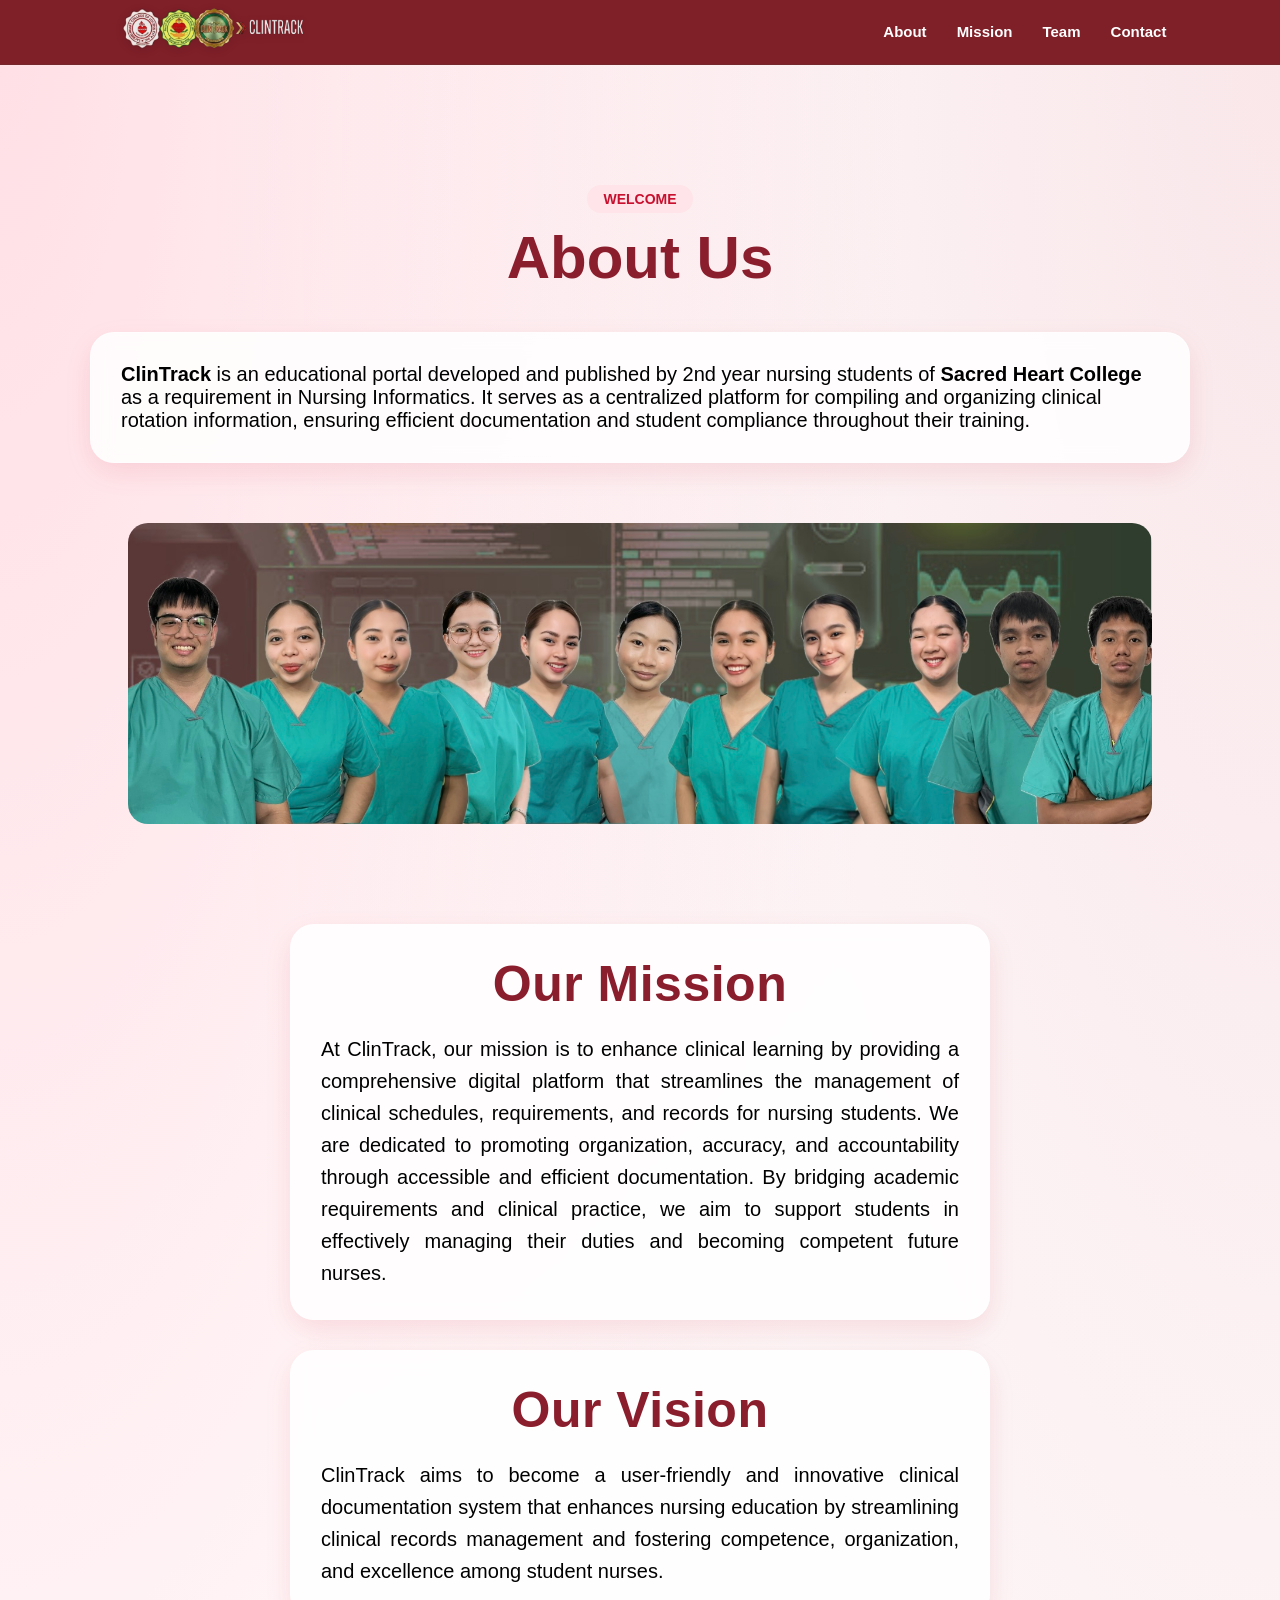
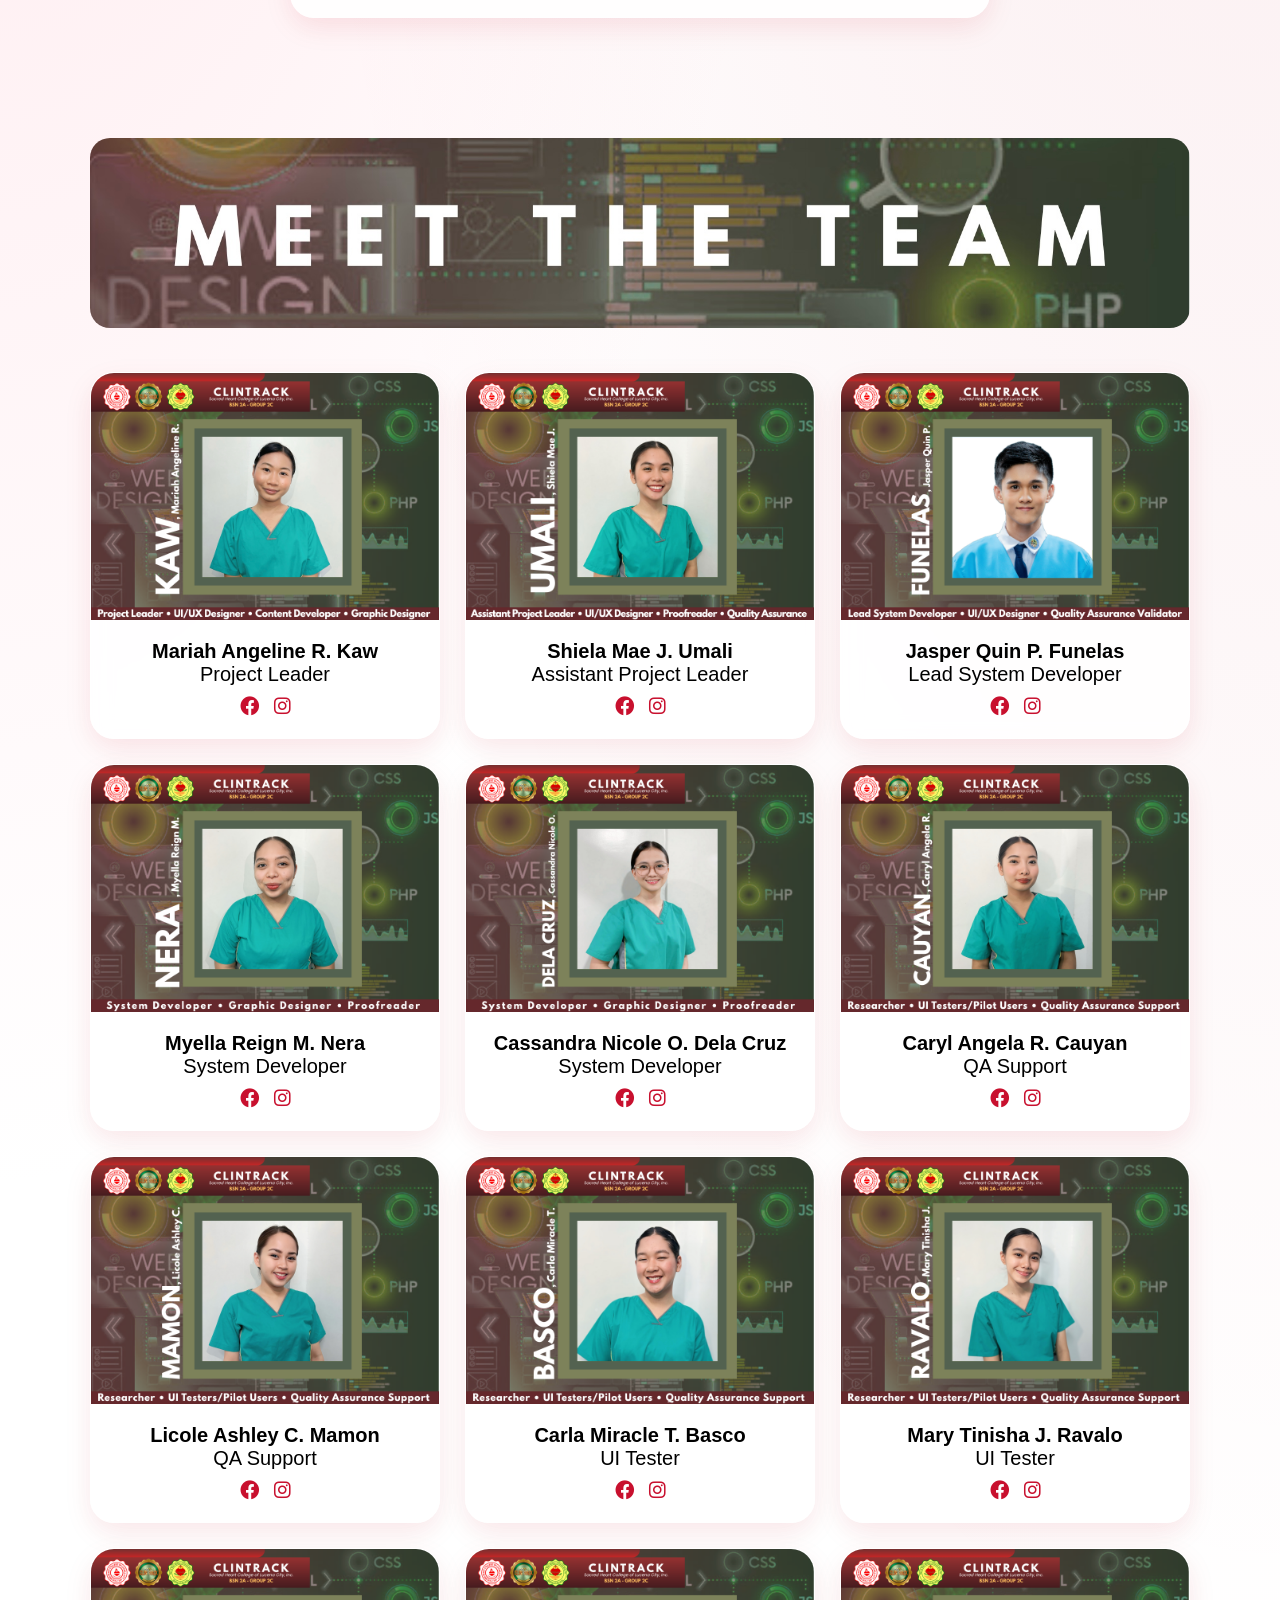
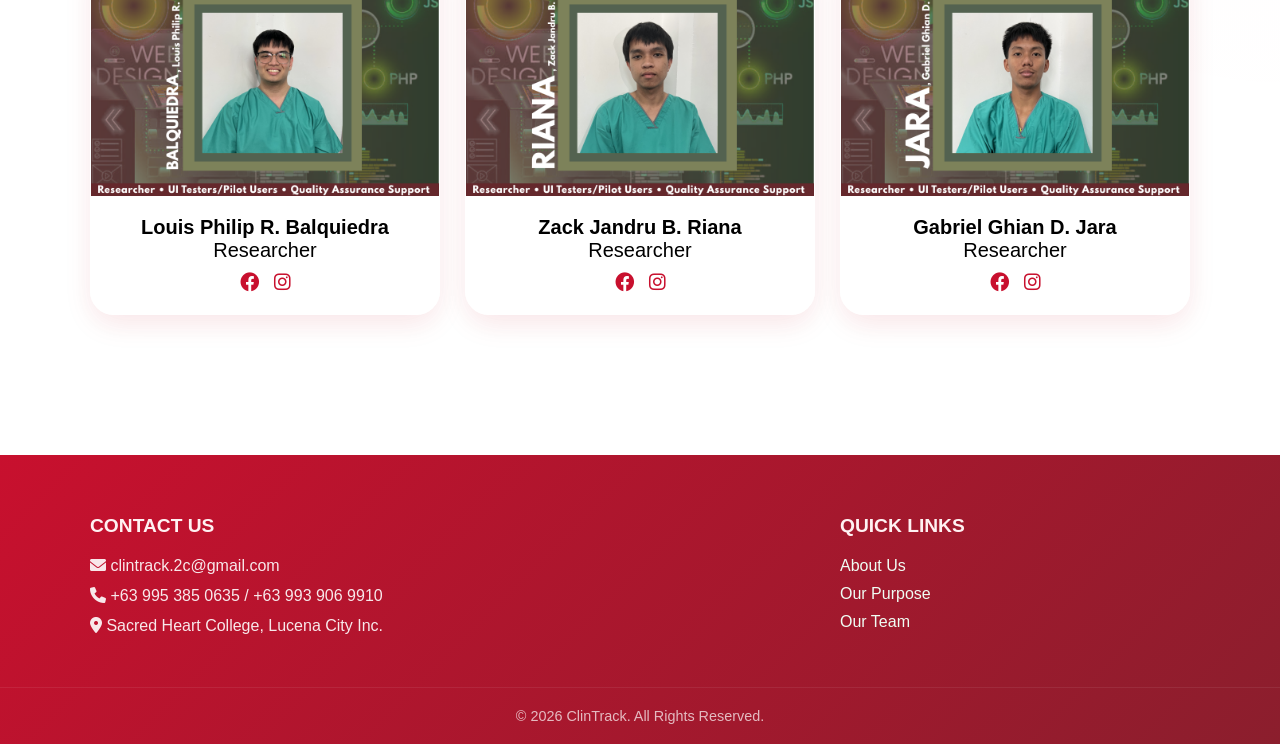
<file: AboutUs.html>
<!DOCTYPE html>
<html lang="en">
<head>
    <meta charset="UTF-8">
    <meta name="viewport" content="width=device-width, initial-scale=1.0">
    <title>About Us - ClinTrack</title>
    <link rel="stylesheet" href="https://cdnjs.cloudflare.com/ajax/libs/font-awesome/6.0.0/css/all.min.css">
    <link rel="stylesheet" href="AboutUs.css">
</head>
<body>
   <nav class="navbar">
    <div class="nav-container">
        <a href="#" class="logo-link">
            <img src="shc_header.png" alt="ClinTrack Logo" class="header-logo">
        </a>
        <div class="hamburger" id="hamburger-menu" aria-label="Toggle navigation" tabindex="0">
            <span></span>
            <span></span>
            <span></span>
        </div>
        <ul class="nav-links" id="nav-links">
            <li><a href="#about">About</a></li>
            <li><a href="#purpose">Mission</a></li>
            <li><a href="#team">Team</a></li>
            <li><a href="#contact">Contact</a></li>
        </ul>
    </div>
</nav>

<div class="nav-spacer"></div>
    <section id="about" class="container fade">
        <div class="text-center">
            <span class="section-tag">Welcome</span>
            <h2 class="section-title">About Us</h2>
        </div>
        <div class="card">
            <p>
                <strong>ClinTrack</strong> is an educational portal developed and published by 2nd year nursing students of <strong>Sacred Heart College</strong> as a requirement in Nursing Informatics. It serves as a centralized platform for compiling and organizing clinical rotation information, ensuring efficient documentation and student compliance throughout their training.
            </p>
        </div>
    </section>

    <div>
    <img src="ni about us.png" class="divider">
</div>


    <section id="purpose" class="container fade">
  <div class="mission-vision-stack">

    <!-- Mission -->
    <div>
      <div class="card mission-card">
        <div class="card-header">
          <div class="card-icon">
          </div>
          <h3>Our Mission</h3>
        </div>
        <p>
          At ClinTrack, our mission is to enhance clinical learning by providing a comprehensive digital platform that streamlines the management of clinical schedules, requirements, and records for nursing students. We are dedicated to promoting organization, accuracy, and accountability through accessible and efficient documentation. By bridging academic requirements and clinical practice, we aim to support students in effectively managing their duties and becoming competent future nurses.
        </p>
      </div>
    </div>

    <!-- Vision -->
    <div>
      <div class="card vision-card">
        <div class="card-header">
          <div class="card-icon">
          </div>
          <h3>Our Vision</h3>
        </div>
        <p>
          ClinTrack aims to become a user-friendly and innovative clinical documentation system that enhances nursing education by streamlining clinical records management and fostering competence, organization, and excellence among student nurses.
        </p>
      </div>
    </div>

  </div>
</section>

    <section id="team" class="container fade">
        <img src="(0).png" alt="Meet the Team Banner" class="team-banner">
        <div class="team-grid">
            <div class="card member">
                <div class="member-img-container">
                    <img src="(1).png" alt="Team Member" class="enlarge-trigger">
                    <div class="img-overlay"><i class="fa-solid fa-magnifying-glass-plus"></i></div>
                </div>
                <div class="member-info">
                    <h4>Mariah Angeline R. Kaw</h4>
                    <p>Project Leader</p>
                    <div class="social-links">
                        <a href="https://www.facebook.com/share/1LPTchJ7Dq/?mibextid=wwXIfr" target="_blank" rel="noopener noreferrer"><i class="fa-brands fa-facebook"></i></a>
                        <a href="https://www.instagram.com/dsnycs?igsh=NXVrY3VkMWR0bHhm&utm_source=qr" target="_blank" rel="noopener noreferrer"><i class="fa-brands fa-instagram"></i></a>
                    </div>
                </div>
            </div>
            <div class="card member">
                <div class="member-img-container">
                    <img src="(2).png" alt="Team Member" class="enlarge-trigger">
                    <div class="img-overlay"><i class="fa-solid fa-magnifying-glass-plus"></i></div>
                </div>
                <div class="member-info">
                    <h4>Shiela Mae J. Umali</h4>
                    <p>Assistant Project Leader</p>
                    <div class="social-links">
                        <a href="https://www.facebook.com/share/1B9ASkxDVj/" target="_blank" rel="noopener noreferrer"><i class="fa-brands fa-facebook"></i></a>
                        <a href="https://www.instagram.com/heyitsmehale?igsh=MWJqaHNycTlhM2NlNg==" target="_blank" rel="noopener noreferrer"><i class="fa-brands fa-instagram"></i></a>
                    </div>
                </div>
            </div>
            <div class="card member">
                <div class="member-img-container">
                    <img src="(3).png" alt="Team Member" class="enlarge-trigger">
                    <div class="img-overlay"><i class="fa-solid fa-magnifying-glass-plus"></i></div>
                </div>
                <div class="member-info">
                    <h4>Jasper Quin P. Funelas</h4>
                    <p>Lead System Developer</p>
                    <div class="social-links">
                        <a href="https://www.facebook.com/jasperquin.funelas.3" target="_blank" rel="noopener noreferrer"><i class="fa-brands fa-facebook"></i></a>
                        <a href="https://www.instagram.com/aper.kin/" target="_blank" rel="noopener noreferrer"><i class="fa-brands fa-instagram"></i></a>
                    </div>
                </div>
            </div>
            <div class="card member">
                <div class="member-img-container">
                    <img src="(4).png" alt="Team Member" class="enlarge-trigger">
                    <div class="img-overlay"><i class="fa-solid fa-magnifying-glass-plus"></i></div>
                </div>
                <div class="member-info">
                    <h4>Myella Reign M. Nera</h4>
                    <p>System Developer</p>
                    <div class="social-links">
                        <a href="https://www.facebook.com/rosesarerei?" target="_blank" rel="noopener noreferrer"><i class="fa-brands fa-facebook"></i></a>
                        <a href="https://www.instagram.com/reignnera?igsh=ZDl4bmZzZnJlY3Fn&utm_source=qr" target="_blank" rel="noopener noreferrer"><i class="fa-brands fa-instagram"></i></a>
                    </div>
                </div>
            </div>
            <div class="card member">
                <div class="member-img-container">
                    <img src="(5).png" alt="Team Member" class="enlarge-trigger">
                    <div class="img-overlay"><i class="fa-solid fa-magnifying-glass-plus"></i></div>
                </div>
                <div class="member-info">
                    <h4>Cassandra Nicole O. Dela Cruz</h4>
                    <p>System Developer</p>
                    <div class="social-links">
                        <a href="https://www.facebook.com/share/1Hsuv8eGUY/?mibextid=wwXIfr" target="_blank" rel="noopener noreferrer"><i class="fa-brands fa-facebook"></i></a>
                        <a href="https://www.instagram.com/o_ecien?igsh=MWw2bGhoMmlkbHM0ZQ%3D%3D&utm_source=qr" target="_blank" rel="noopener noreferrer"><i class="fa-brands fa-instagram"></i></a>
                    </div>
                </div>
            </div>
            <div class="card member">
                <div class="member-img-container">
                    <img src="(6).png" alt="Team Member" class="enlarge-trigger">
                    <div class="img-overlay"><i class="fa-solid fa-magnifying-glass-plus"></i></div>
                </div>
                <div class="member-info">
                    <h4>Caryl Angela R. Cauyan</h4>
                    <p>QA Support</p>
                    <div class="social-links">
                        <a href="https://www.facebook.com/carylangela.cauyan?" target="_blank" rel="noopener noreferrer"><i class="fa-brands fa-facebook"></i></a>
                        <a href="https://www.instagram.com/ry.chiie?igsh=MW0yZDVnNDc0dnc4MA%3D%3D&utm_source=qr" target="_blank" rel="noopener noreferrer"><i class="fa-brands fa-instagram"></i></a>
                    </div>
                </div>
            </div>
            <div class="card member">
                <div class="member-img-container">
                    <img src="(7).png" alt="Team Member" class="enlarge-trigger">
                    <div class="img-overlay"><i class="fa-solid fa-magnifying-glass-plus"></i></div>
                </div>
                <div class="member-info">
                    <h4>Licole Ashley C. Mamon</h4>
                    <p>QA Support</p>
                    <div class="social-links">
                       <a href="https://www.facebook.com/share/1Hsuv8eGUY/?mibextid=wwXIfr" target="_blank" rel="noopener noreferrer"><i class="fa-brands fa-facebook"></i></a>
                        <a href="https://www.instagram.com/iamlicoleashley?igsh=MWtid2pjMGY5MTlsbQ%3D%3D&utm_source=qr" target="_blank" rel="noopener noreferrer"><i class="fa-brands fa-instagram"></i></a>
                    </div>
                </div>
            </div>
            <div class="card member">
                <div class="member-img-container">
                    <img src="(8).png" alt="Team Member" class="enlarge-trigger">
                    <div class="img-overlay"><i class="fa-solid fa-magnifying-glass-plus"></i></div>
                </div>
                <div class="member-info">
                    <h4>Carla Miracle T. Basco</h4>
                    <p>UI Tester</p>
                    <div class="social-links">
                        <a href="https://www.facebook.com/share/1CGJiCYxgs/" target="_blank" rel="noopener noreferrer"><i class="fa-brands fa-facebook"></i></a>
                        <a href="https://www.instagram.com/cmxx.07?igsh=MWF1d3R3NXQ0MDN1dQ==" target="_blank" rel="noopener noreferrer"><i class="fa-brands fa-instagram"></i></a>
                    </div>
                </div>
            </div>
            <div class="card member">
                <div class="member-img-container">
                    <img src="(9).png" alt="Team Member" class="enlarge-trigger">
                    <div class="img-overlay"><i class="fa-solid fa-magnifying-glass-plus"></i></div>
                </div>
                <div class="member-info">
                    <h4>Mary Tinisha J. Ravalo</h4>
                    <p>UI Tester</p>
                    <div class="social-links">
                        <a href="https://www.facebook.com/share/1CeXa1UZXS/" target="_blank" rel="noopener noreferrer"><i class="fa-brands fa-facebook"></i></a>
                        <a href="https://www.instagram.com/tinishacazzy?igsh=YTMyZjltOWwxdTBs" target="_blank" rel="noopener noreferrer"><i class="fa-brands fa-instagram"></i></a>
                    </div>
                </div>
            </div>
            <div class="card member">
                <div class="member-img-container">
                    <img src="(10).png" alt="Team Member" class="enlarge-trigger">
                    <div class="img-overlay"><i class="fa-solid fa-magnifying-glass-plus"></i></div>
                </div>
                <div class="member-info">
                    <h4>Louis Philip R. Balquiedra</h4>
                    <p>Researcher</p>
                    <div class="social-links">
                        <a href="https://www.facebook.com/share/1BVkCToYMU/?mibextid=wwXIfr" target="_blank" rel="noopener noreferrer"><i class="fa-brands fa-facebook"></i></a>
                        <a href="https://www.instagram.com/louis_balquiedra?igsh=MXRjaTFkaXU3ODluOA==" target="_blank" rel="noopener noreferrer"><i class="fa-brands fa-instagram"></i></a>
                    </div>
                </div>
            </div>
            <div class="card member">
                <div class="member-img-container">
                    <img src="(11).png" alt="Team Member" class="enlarge-trigger">
                    <div class="img-overlay"><i class="fa-solid fa-magnifying-glass-plus"></i></div>
                </div>
                <div class="member-info">
                    <h4>Zack Jandru B. Riana</h4>
                    <p>Researcher</p>
                    <div class="social-links">
                        <a href="https://www.facebook.com/share/1BFgvFfc4u/?mibextid=wwXIfr" target="_blank" rel="noopener noreferrer"><i class="fa-brands fa-facebook"></i></a>
                        <a href="https://www.instagram.com/zack75grades?igsh=eWxvNXBqdXViMXNp&utm_source=qr" target="_blank" rel="noopener noreferrer"><i class="fa-brands fa-instagram"></i></a>
                    </div>
                </div>
            </div>
            <div class="card member">
                <div class="member-img-container">
                    <img src="(12).png" alt="Team Member" class="enlarge-trigger">
                    <div class="img-overlay"><i class="fa-solid fa-magnifying-glass-plus"></i></div>
                </div>
                <div class="member-info">
                    <h4>Gabriel Ghian D. Jara</h4>
                    <p>Researcher</p>
                    <div class="social-links">
                        <a href="https://www.facebook.com/share/18Fi66RnRc/?mibextid=wwXIfr" target="_blank" rel="noopener noreferrer"><i class="fa-brands fa-facebook"></i></a>
                        <a href="instagram.com/gh1an._" target="_blank" rel="noopener noreferrer"><i class="fa-brands fa-instagram"></i></a>
                    </div>
                </div>
            </div>

            
            </div>
    </section>

    <footer id="contact" class="footer">
    <div class="footer-content">
        <div class="footer-section">
            <h4>Contact Us</h4>
            <p><i class="fa-solid fa-envelope"></i> clintrack.2c@gmail.com</p>
            <p><i class="fa-solid fa-phone"></i> +63 995 385 0635 / +63 993 906 9910</p>
            <p><i class="fa-solid fa-location-dot"></i> Sacred Heart College, Lucena City Inc.</p>
        </div>
        <div class="footer-section">
            <h4>Quick Links</h4>
            <ul>
                <li><a href="#about">About Us</a></li>
                <li><a href="#mission">Our Purpose</a></li>
                <li><a href="#team">Our Team</a></li>
            </ul>
        </div>
    </div>
    <div class="footer-bottom">
        <p>&copy; 2026 ClinTrack. All Rights Reserved.</p>
    </div>
</footer>

    <div id="imageModal" class="modal">
        <span class="close-modal">&times;</span>
        <img class="modal-content" id="fullImage" alt="Enlarged team member">
    </div>

    <script src="AboutUs.js"></script>
</body>
</html>
</file>
<file: AboutUs.css>
/* --- VARIABLES & RESET --- */
:root {
    /* Red & white palette, with a small green accent */
    --primary-red: #C8102E;
    --primary-red-deep: #8B1E2D;
    --light-rose: #ffc5d0;
    --glass-white: rgba(255, 255, 255, 0.85);
    --text-dark: #000000;
}


* {
    margin: 0; padding: 0; box-sizing: border-box;
    font-family: "Segoe UI", sans-serif;
}

body {
    background: #ffffff;

    background-image: radial-gradient(at 0% 0%, rgba(255, 197, 208, 0.55) 0px, transparent 50%),
                      radial-gradient(at 100% 0%, rgba(200, 16, 46, 0.10) 0px, transparent 60%);

    color: var(--text-dark);
    overflow-x: hidden;
}

/* --- TRANSPARENT GLASS NAVBAR --- */
.navbar {
    position: fixed;
    top: 0;
    left: 0;
    width: 100%;
    height: 65px;
    padding: 0;
    overflow: visible;
    /* Glassmorphism effect */
    background: #7F1F28;;
    backdrop-filter: blur(15px);
    -webkit-backdrop-filter: blur(15px);
    border-bottom: 1px solid rgba(45, 106, 79, 0.1);
    z-index: 2000;
    display: flex;
    align-items: center;
}

.nav-container {
    position: relative;
    width: 86%;
    max-width: 1200px;
    margin: auto;
    display: flex;
    justify-content: flex-end;
    align-items: center;
}

.logo-link {
    position: absolute;
    left: 24px;
    top: 80%;
    transform: translateY(-50%);
    display: inline-flex;
    align-items: center;
    transition: transform 0.3s ease;
}

.logo-link:hover {
    transform: translateY(-50%) scale(1.02); /* Subtle pop on hover */
}

.nav-links {
    display: flex;
    list-style: none;
    gap: 30px;
    margin-left: auto;
    padding-right: 24px;
    transition: right 0.3s;
}

/* Hamburger menu styles */
.hamburger {
    display: none;
    flex-direction: column;
    justify-content: center;
    align-items: center;
    width: 36px;
    height: 36px;
    cursor: pointer;
    margin-left: 16px;
    z-index: 2100;
}
.hamburger span {
    display: block;
    width: 28px;
    height: 4px;
    margin: 4px 0;
    background: rgba(255, 255, 255, 0.85);

    border-radius: 2px;
    transition: 0.3s;
}

/* Responsive nav */
@media (max-width: 900px) {
    .nav-links {
        position: fixed;
        top: 80px;
        right: -100vw;
        width: 220px;
        height: calc(100vh - 80px);
        background: rgba(255,255,255,0.97);
        box-shadow: -2px 0 16px rgba(45,106,79,0.08);
        flex-direction: column;
        align-items: flex-start;
        gap: 0;
        padding: 32px 0 0 0;
        transition: right 0.3s;
        z-index: 2050;
    }
    .nav-links.open {
        right: 0;
    }
    .nav-links li {
        width: 100%;
        padding: 0 32px;
        margin-bottom: 18px;
    }
    .nav-links a {
        font-size: 18px;
        width: 100%;
        display: block;
        padding: 10px 0;
    }
    .hamburger {
        display: flex;
    }
}

/* Hamburger active state (optional for animation) */
.hamburger.active span:nth-child(1) {
    transform: translateY(8px) rotate(45deg);
}
.hamburger.active span:nth-child(2) {
    opacity: 0;
}
.hamburger.active span:nth-child(3) {
    transform: translateY(-8px) rotate(-45deg);
}

.nav-links a {
    text-decoration: none;
    color: #ffffff;
    font-weight: 600;
    font-size: 15px;
    transition: 0.3s;
    position: relative;
}

/* Modern underline hover effect */
.nav-links a::after {
    content: '';
    position: absolute;
    width: 0;
    height: 2px;
    bottom: -5px;
    left: 0;
    background-color: #ce0715;
    transition: width 0.3s;
}

.nav-links a:hover::after {
    width: 100%;
}

.nav-spacer {
    height: 125px;
}

/* --- LAYOUT --- */
.container {
    width: 90%; max-width: 1100px;
    margin: auto; padding: 60px 0;
}

.text-center { text-align: center; }

.grid-2 {
    display: grid; grid-template-columns: 1fr 1fr; gap: 30px;
}

/*divider*/
.divider {
  width: 80%;
  max-width: 1100px;
  height: auto;
  display: block;
  margin: 0 auto 40px;
  border-radius: 20px;
}
/* Mission & Vision stacked vertically */
.mission-vision-stack {
    display: flex;
    flex-direction: column;
    gap: 30px;
    max-width: 700px;
    margin: 0 auto;
}

/* Make mission and vision cards equal-sized squares */
.mission-card,
.vision-card {
    display: flex;
    flex-direction: column;
    justify-content: flex-start;
}

.mission-card .card-header,
.vision-card .card-header {
    justify-content: center;
}

.mission-card .card-header h3,
.vision-card .card-header h3 {
    font-size: 50px;
    text-align: center;
    color: #8B1E2D;
}

.mission-card .card-icon,
.vision-card .card-icon {
    display: none;
}

.mission-card p,
.vision-card p {
    font-size: 20px;
    line-height: 1.6;
    text-align: justify;
}

/* --- COMPONENTS --- */
.section-tag {
    display: inline-block; background: #ffe4e9;

    color: var(--primary-red); padding: 6px 16px;

    border-radius: 50px; font-weight: 700; font-size: 14px;
    text-transform: uppercase; margin-bottom: 10px;
}

.section-title { font-size: 60px; margin-bottom: 40px; text-align: center; color: #8B1E2D; }

/* Card with subtle red accent shadow */
.card {
    font-size: 20px;
    background: var(--glass-white);
    backdrop-filter: blur(10px);
    border: 1px solid rgba(255, 255, 255, 0.3);
    padding: 30px;
    border-radius: 24px;
    box-shadow: 0 10px 30px rgba(200, 16, 46, 0.07), 0 10px 30px rgba(200, 16, 46, 0.04);
    transition: 0.4s ease;
}

.card:hover { transform: translateY(-5px); box-shadow: 0 15px 40px rgba(200, 16, 46, 0.12); }


/* Align Icon and Title horizontally */
.card-header {
    display: flex;
    align-items: center; /* Vertical center */
    gap: 15px;           /* Space between icon and text */
    margin-bottom: 20px;
}

/* Reset margin on h3 because the container now handles the spacing */
.card-header h3 {
    margin-bottom: 0;
    font-size: 24px;
    color: var(--primary-red);
    letter-spacing: 0.5px;
}

/* Keep the icon size consistent */

/* --- TEAM GRID --- */
.team-banner {
    width: 100%; border-radius: 20px; margin-bottom: 40px;
}

.team-grid {
    display: grid; grid-template-columns: repeat(3, 1fr); gap: 25px;
}

.member { padding: 0; overflow: hidden; cursor: pointer; }

.member-img-container { position: relative; width: 100%; }

.member img, .enlarge-trigger { width: 100%; display: block; transition: 0.3s; cursor: zoom-in; }

/* Magnifying Glass Overlay */
.img-overlay {
    position: absolute; top: 0; left: 0; width: 100%; height: 100%;
    background: rgba(200, 16, 46, 0.25); display: flex;

    align-items: center; justify-content: center;
    opacity: 0; transition: 0.3s; color: white; font-size: 2rem;
    pointer-events: none; /* This makes the click go through to the image */
}


.member:hover .img-overlay { opacity: 1; }
.member:hover img { transform: scale(1.05); }

.member-info { padding: 20px; text-align: center; }

.social-links { display: flex; justify-content: center; gap: 15px; margin-top: 10px; }
.social-links a { color: var(--primary-red); font-size: 1.2rem; transition: 0.3s; }

.social-links a:hover { transform: scale(1.2); color: var(--primary-red-deep); }





/* --- MODAL (ENLARGE) --- */
.modal {
    display: none; position: fixed; z-index: 1000;
    left: 0; top: 0; width: 100%; height: 100%;
    background-color: rgba(0,0,0,0.85); backdrop-filter: blur(5px);
}

.modal-content {
    margin: auto; display: block; width: 80%; max-width: 700px;
    border-radius: 15px; animation: zoom 0.3s ease;
}

@keyframes zoom { from {transform:scale(0.8)} to {transform:scale(1)} }

.close-modal {
    position: absolute; top: 20px; right: 35px;
    color: white; font-size: 40px; font-weight: bold; cursor: pointer;
}

/* --- ANIMATIONS --- */
.fade { opacity: 0; transform: translateY(30px); transition: 0.8s ease-out; }
.fade.show { opacity: 1; transform: translateY(0); }

/* --- RESPONSIVE --- */
@media (max-width: 900px) { .team-grid { grid-template-columns: 1fr 1fr; } .grid-2 { grid-template-columns: 1fr; } }
@media (max-width: 600px) { .team-grid { grid-template-columns: 1fr; } }

/* Enable Smooth Scrolling */
html {
    scroll-behavior: smooth;
}

/* NAVBAR LOGO FIX */
.header-logo {
    position: relative;
    height: 130px; /* Larger logo size while staying better centered in the header */
    width: auto;
    display: block;
    filter: drop-shadow(0px 2px 4px rgba(0,0,0,0.1));
}

/* FOOTER STYLING */
.footer {
    background: linear-gradient(135deg, var(--primary-red) 0%, #8B1E2D 100%);

    color: #fff;

    padding: 60px 0 20px 0;
    margin-top: 80px;
}

.footer-content {
    width: 90%;
    max-width: 1100px;
    margin: auto;
    display: grid;
    grid-template-columns: 2fr 1fr;
    gap: 50px;
    padding-bottom: 40px;
}

.footer-section h4 {
    color: #fff1f2;

    margin-bottom: 20px;
    font-size: 1.2rem;
    text-transform: uppercase;
}

.footer-section p {
    margin-bottom: 12px;
    opacity: 0.9;
}

.footer-section ul {
    list-style: none;
}

.footer-section ul li {
    margin-bottom: 10px;
}

.footer-section ul a {
    color: #f0fdf4;
    text-decoration: none;
    transition: 0.3s;
}

.footer-section ul a:hover {
    color: #fff;
    text-decoration: underline;
    padding-left: 5px;
}


.footer-bottom {
    border-top: 1px solid rgba(255, 255, 255, 0.1);
    text-align: center;
    padding-top: 20px;
    font-size: 0.9rem;
    opacity: 0.7;
}

@media (max-width: 768px) {
    .footer-content {
        grid-template-columns: 1fr;
    }
}
</file>
